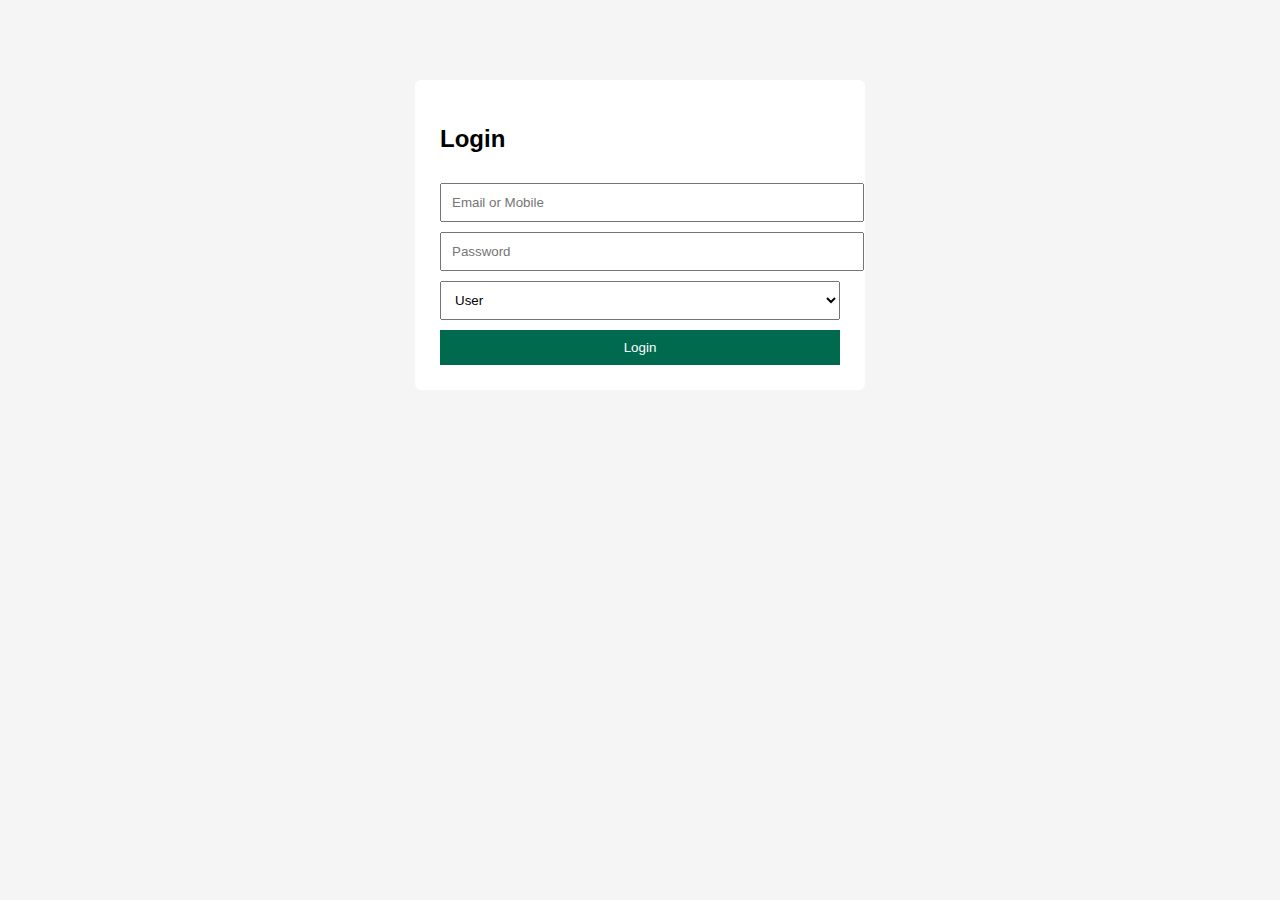
<file: login.html>
<!DOCTYPE html>
<html>
<head>
  <title>Login | BlinkHub</title>
  <link rel="stylesheet" href="assets/css/style.css">
</head>
<body>

<div class="form-box">
  <h2>Login</h2>

  <input type="email" placeholder="Email or Mobile">
  <input type="password" placeholder="Password">

  <!-- DEMO ONLY -->
  <select id="role">
    <option value="user">User</option>
    <option value="admin">Admin</option>
  </select>

  <button onclick="login()">Login</button>
</div>

<script src="assets/js/app.js"></script>
</body>
</html>
</file>
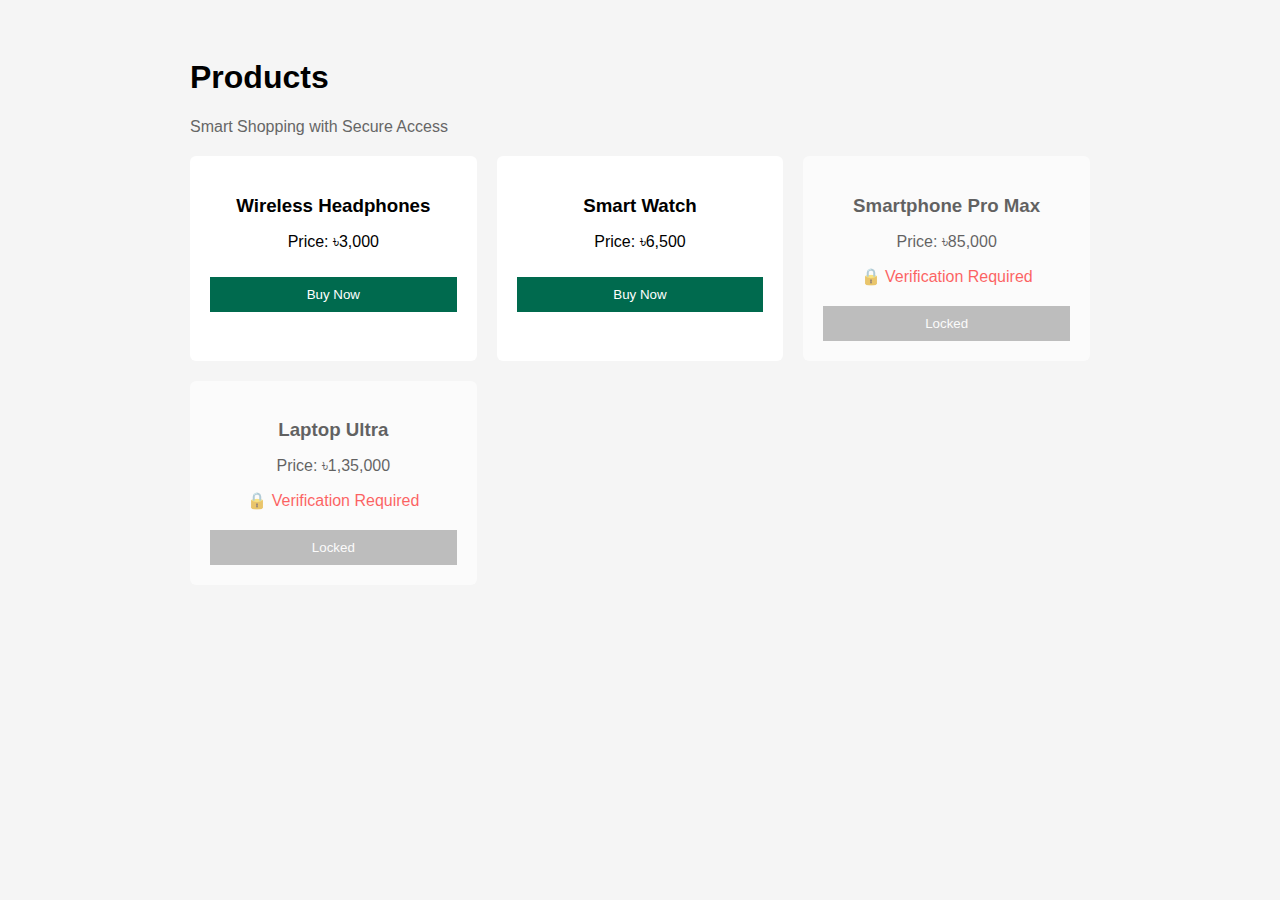
<file: products.html>
<!DOCTYPE html>
<html lang="en">
<head>
  <meta charset="UTF-8">
  <title>Products | BlinkHub Mall</title>
  <link rel="stylesheet" href="assets/css/style.css">
</head>
<body>

<div class="dashboard">
  <h1>Products</h1>
  <p class="subtitle">Smart Shopping with Secure Access</p>

  <div class="product-grid">

    <!-- NORMAL PRODUCT -->
    <div class="product-card">
      <h3>Wireless Headphones</h3>
      <p>Price: ৳3,000</p>
      <button class="buy">Buy Now</button>
    </div>

    <!-- NORMAL PRODUCT -->
    <div class="product-card">
      <h3>Smart Watch</h3>
      <p>Price: ৳6,500</p>
      <button class="buy">Buy Now</button>
    </div>

    <!-- LOCKED PRODUCT -->
    <div class="product-card locked-product">
      <h3>Smartphone Pro Max</h3>
      <p>Price: ৳85,000</p>
      <p class="locked-text">🔒 Verification Required</p>
      <button class="locked-btn" disabled>Locked</button>
    </div>

    <!-- LOCKED PRODUCT -->
    <div class="product-card locked-product">
      <h3>Laptop Ultra</h3>
      <p>Price: ৳1,35,000</p>
      <p class="locked-text">🔒 Verification Required</p>
      <button class="locked-btn" disabled>Locked</button>
    </div>

  </div>

</div>

</body>
</html>
</file>
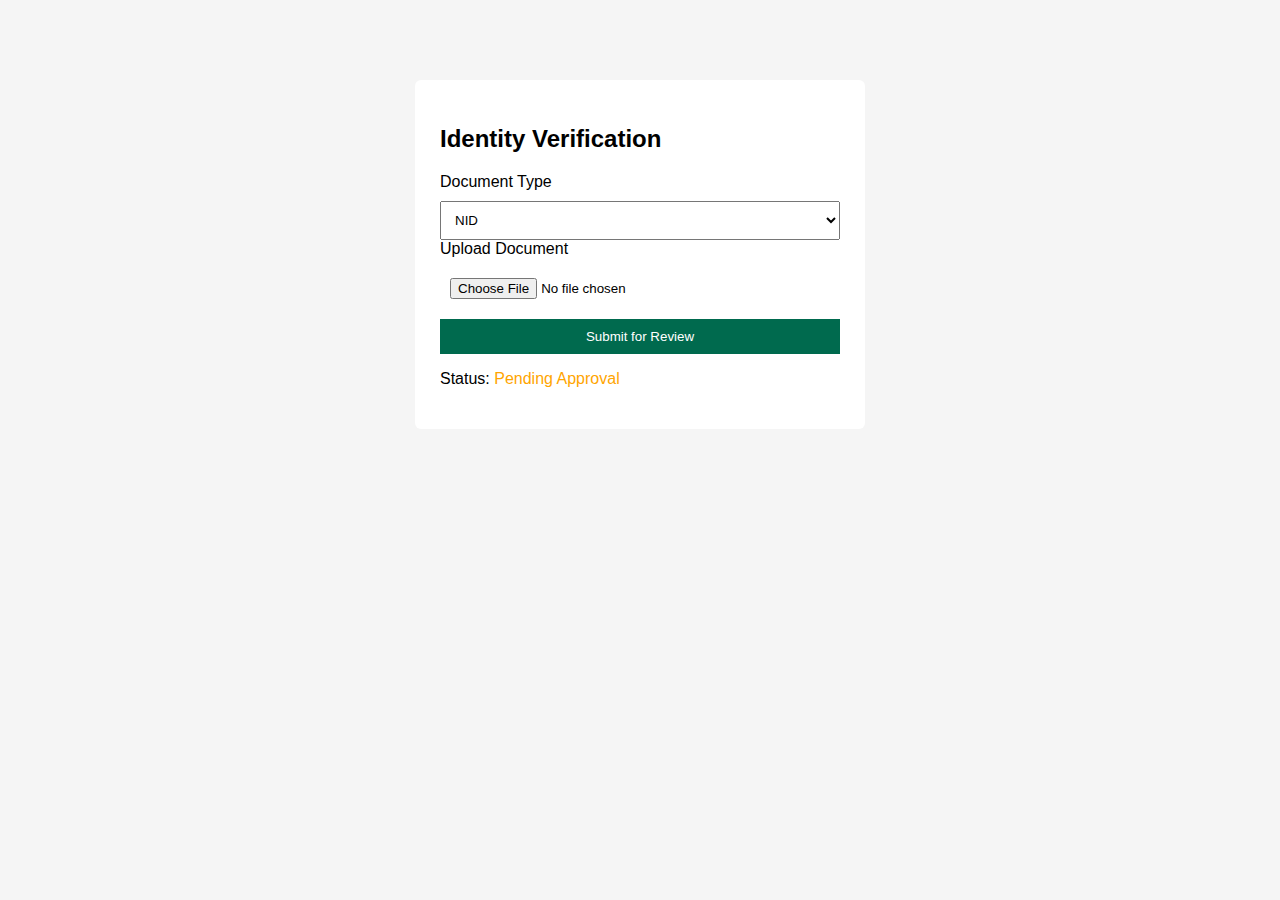
<file: verify.html>
<!DOCTYPE html>
<html>
<head>
  <title>Verification | BlinkHub</title>
  <link rel="stylesheet" href="assets/css/style.css">
</head>
<body>

<div class="form-box">
  <h2>Identity Verification</h2>

  <label>Document Type</label>
  <select>
    <option>NID</option>
    <option>Passport</option>
    <option>Official ID</option>
  </select>

  <label>Upload Document</label>
  <input type="file">

  <button>Submit for Review</button>

  <p>Status: <span class="pending">Pending Approval</span></p>
</div>

</body>
</html>
</file>
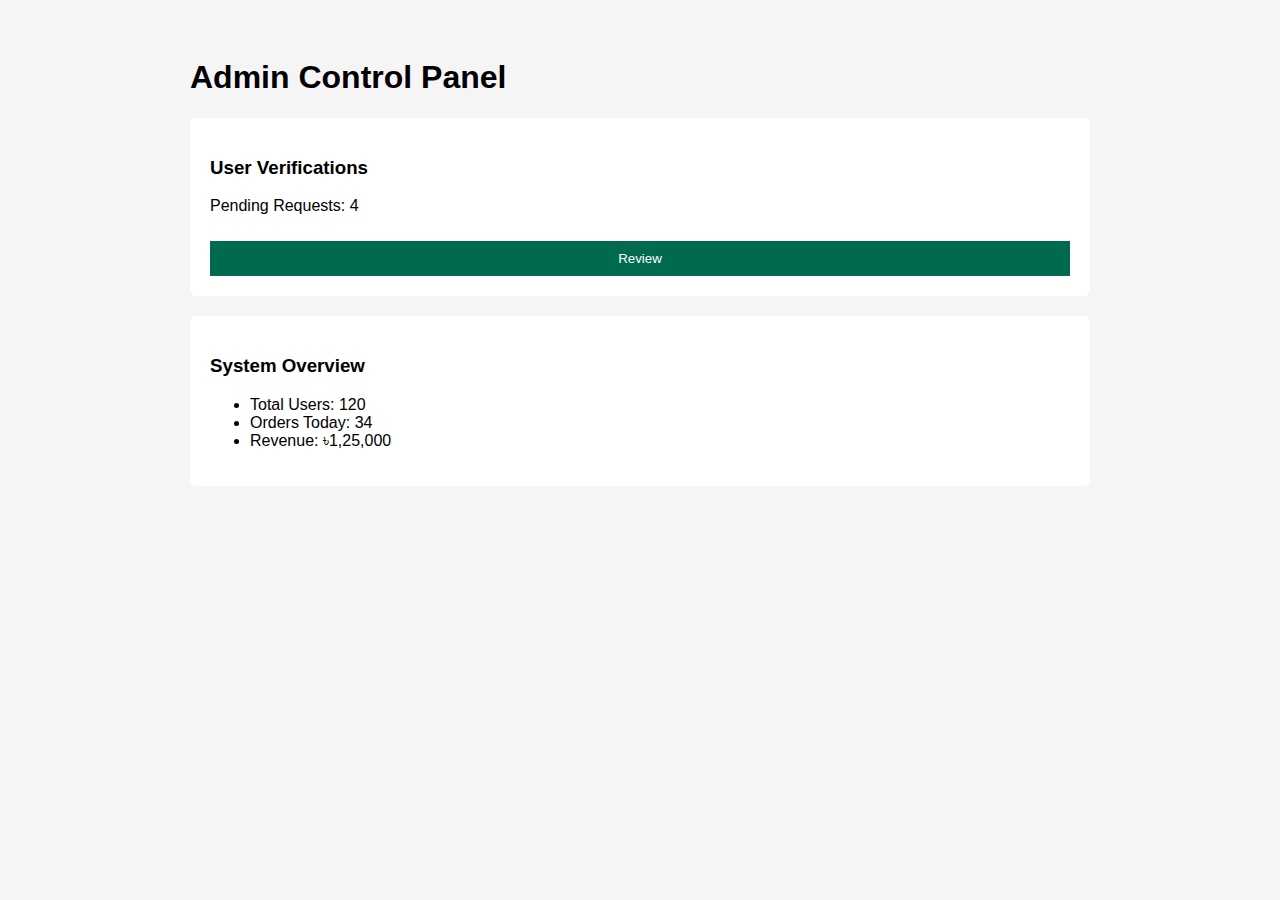
<file: dashboards/admin.html>
<!DOCTYPE html>
<html>
<head>
  <title>Admin Dashboard | BlinkHub</title>
  <link rel="stylesheet" href="../assets/css/style.css">
</head>
<body>

<div class="dashboard">
  <h1>Admin Control Panel</h1>

  <div class="card">
    <h3>User Verifications</h3>
    <p>Pending Requests: 4</p>
    <button>Review</button>
  </div>

  <div class="card">
    <h3>System Overview</h3>
    <ul>
      <li>Total Users: 120</li>
      <li>Orders Today: 34</li>
      <li>Revenue: ৳1,25,000</li>
    </ul>
  </div>
</div>

</body>
</html>
</file>
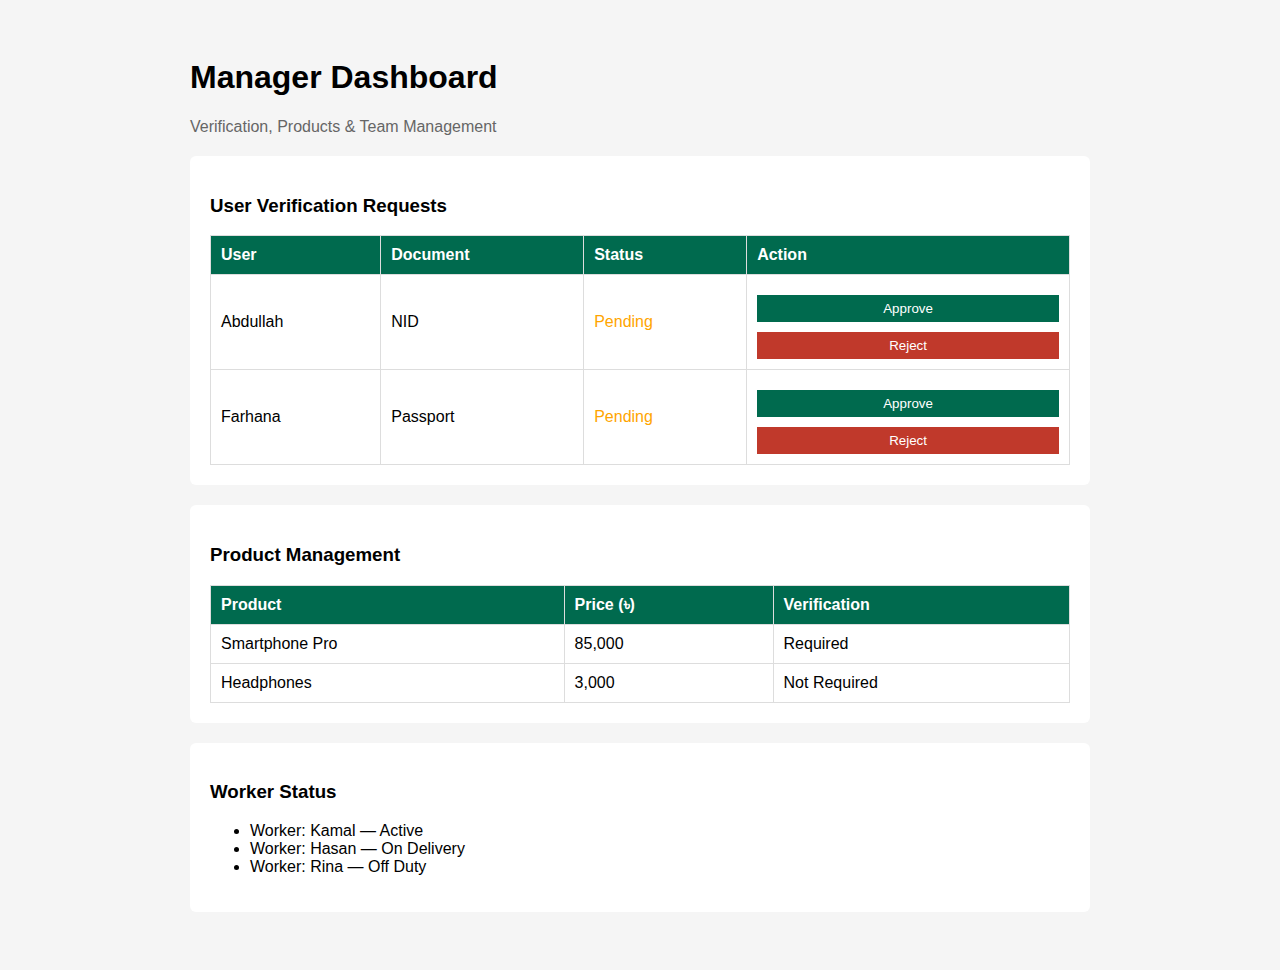
<file: dashboards/manager.html>
<!DOCTYPE html>
<html lang="en">
<head>
  <meta charset="UTF-8">
  <title>Manager Dashboard | BlinkHub</title>
  <link rel="stylesheet" href="../assets/css/style.css">
</head>
<body>

<div class="dashboard">
  <h1>Manager Dashboard</h1>
  <p class="subtitle">Verification, Products & Team Management</p>

  <!-- VERIFICATION REQUESTS -->
  <div class="card">
    <h3>User Verification Requests</h3>

    <table class="table">
      <tr>
        <th>User</th>
        <th>Document</th>
        <th>Status</th>
        <th>Action</th>
      </tr>

      <tr>
        <td>Abdullah</td>
        <td>NID</td>
        <td><span class="pending">Pending</span></td>
        <td>
          <button class="approve">Approve</button>
          <button class="reject">Reject</button>
        </td>
      </tr>

      <tr>
        <td>Farhana</td>
        <td>Passport</td>
        <td><span class="pending">Pending</span></td>
        <td>
          <button class="approve">Approve</button>
          <button class="reject">Reject</button>
        </td>
      </tr>
    </table>
  </div>

  <!-- PRODUCT MANAGEMENT -->
  <div class="card">
    <h3>Product Management</h3>

    <table class="table">
      <tr>
        <th>Product</th>
        <th>Price (৳)</th>
        <th>Verification</th>
      </tr>

      <tr>
        <td>Smartphone Pro</td>
        <td>85,000</td>
        <td>Required</td>
      </tr>

      <tr>
        <td>Headphones</td>
        <td>3,000</td>
        <td>Not Required</td>
      </tr>
    </table>
  </div>

  <!-- WORKER SUPERVISION -->
  <div class="card">
    <h3>Worker Status</h3>

    <ul>
      <li>Worker: Kamal — Active</li>
      <li>Worker: Hasan — On Delivery</li>
      <li>Worker: Rina — Off Duty</li>
    </ul>
  </div>

</div>

</body>
</html>
</file>
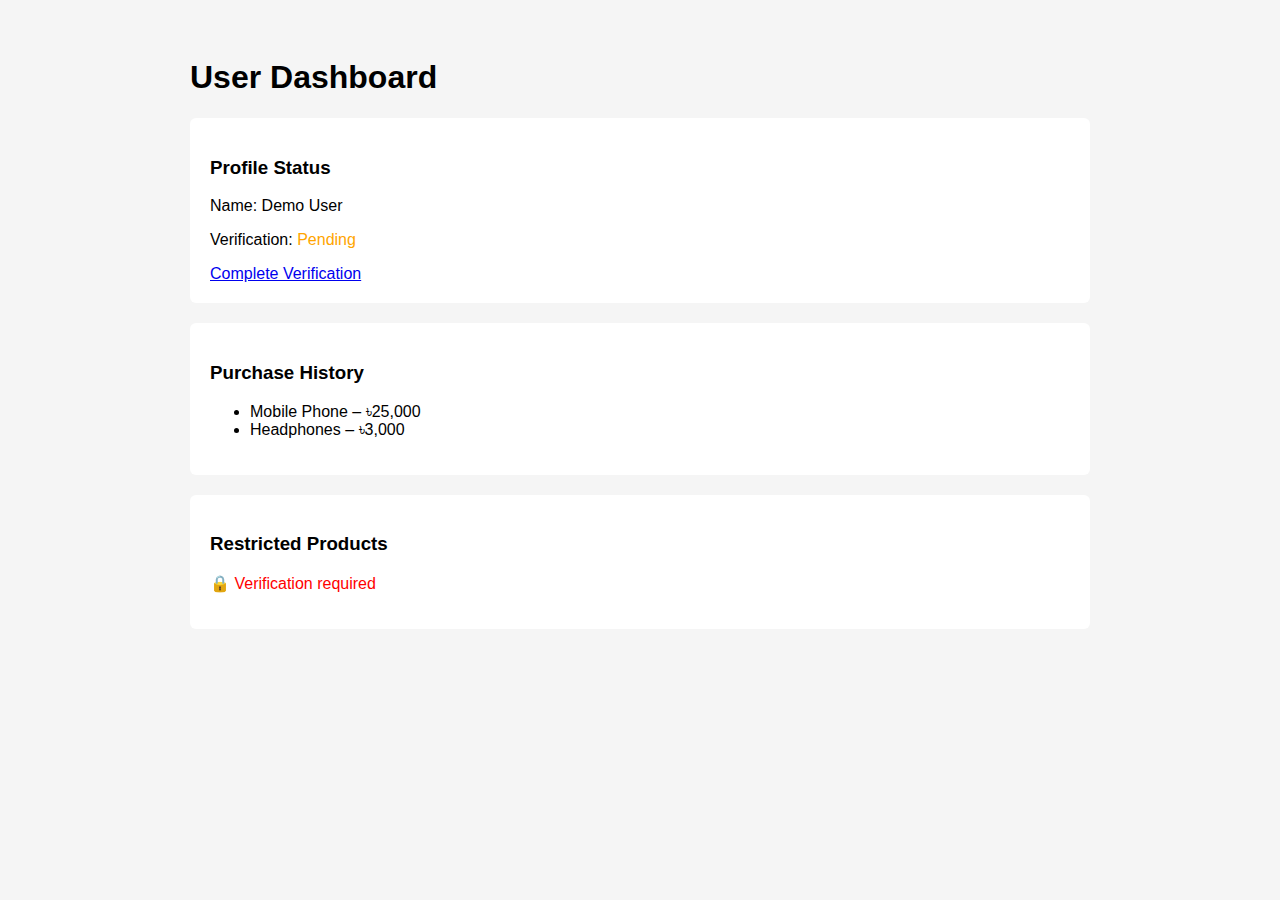
<file: dashboards/user.html>
<!DOCTYPE html>
<html>
<head>
  <title>User Dashboard | BlinkHub</title>
  <link rel="stylesheet" href="../assets/css/style.css">
</head>
<body>

<div class="dashboard">
  <h1>User Dashboard</h1>

  <div class="card">
    <h3>Profile Status</h3>
    <p>Name: Demo User</p>
    <p>Verification: <span class="pending">Pending</span></p>
    <a href="../verify.html">Complete Verification</a>
  </div>

  <div class="card">
    <h3>Purchase History</h3>
    <ul>
      <li>Mobile Phone – ৳25,000</li>
      <li>Headphones – ৳3,000</li>
    </ul>
  </div>

  <div class="card">
    <h3>Restricted Products</h3>
    <p class="locked">🔒 Verification required</p>
  </div>
</div>

</body>
</html>
</file>
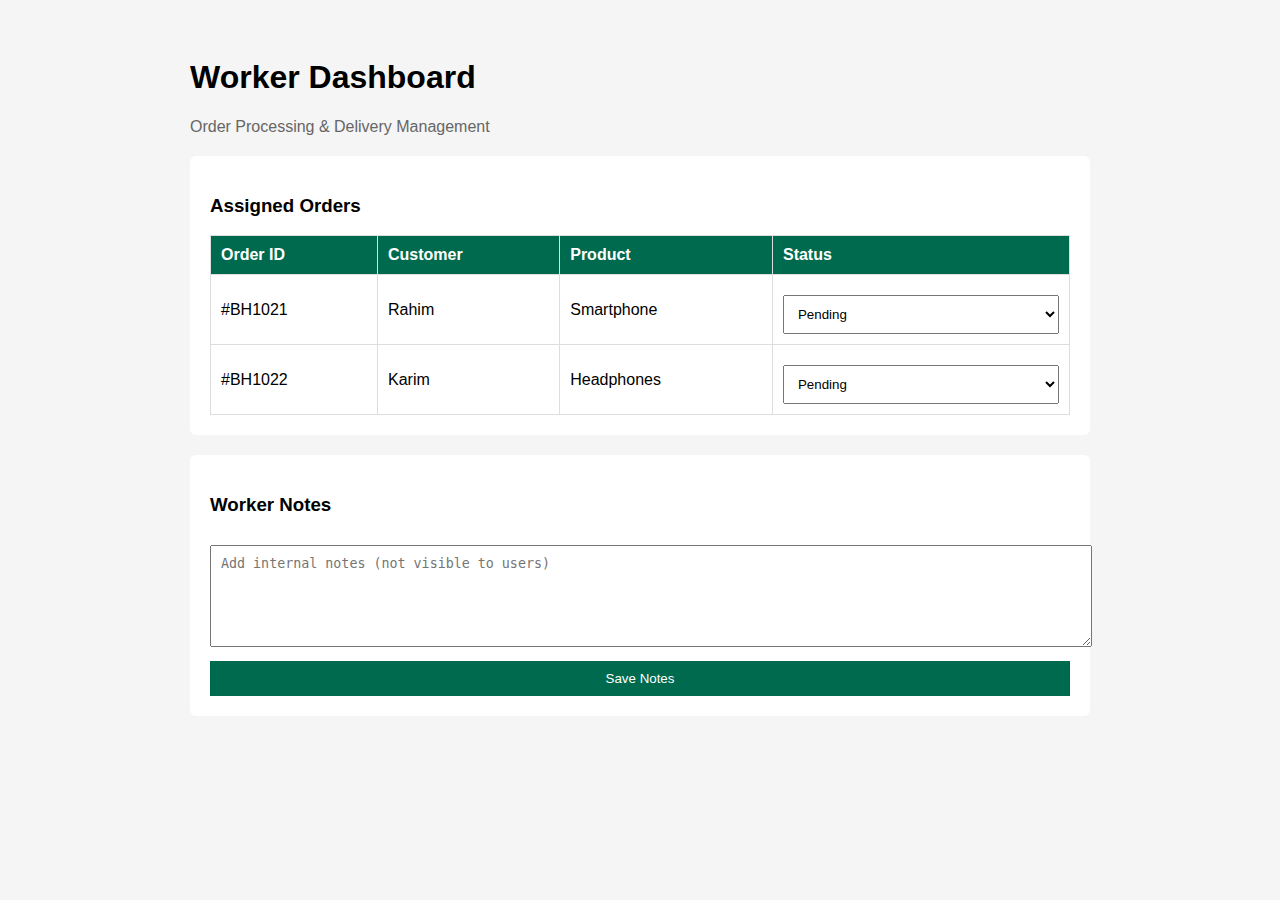
<file: dashboards/worker.html>
<!DOCTYPE html>
<html lang="en">
<head>
  <meta charset="UTF-8">
  <title>Worker Dashboard | BlinkHub</title>
  <link rel="stylesheet" href="../assets/css/style.css">
</head>
<body>

<div class="dashboard">
  <h1>Worker Dashboard</h1>
  <p class="subtitle">Order Processing & Delivery Management</p>

  <!-- Assigned Orders -->
  <div class="card">
    <h3>Assigned Orders</h3>
    <table class="table">
      <tr>
        <th>Order ID</th>
        <th>Customer</th>
        <th>Product</th>
        <th>Status</th>
      </tr>
      <tr>
        <td>#BH1021</td>
        <td>Rahim</td>
        <td>Smartphone</td>
        <td>
          <select>
            <option>Pending</option>
            <option>Packed</option>
            <option>Out for Delivery</option>
            <option>Delivered</option>
          </select>
        </td>
      </tr>
      <tr>
        <td>#BH1022</td>
        <td>Karim</td>
        <td>Headphones</td>
        <td>
          <select>
            <option>Pending</option>
            <option>Packed</option>
            <option>Out for Delivery</option>
            <option>Delivered</option>
          </select>
        </td>
      </tr>
    </table>
  </div>

  <!-- Worker Notes -->
  <div class="card">
    <h3>Worker Notes</h3>
    <textarea placeholder="Add internal notes (not visible to users)"></textarea>
    <button>Save Notes</button>
  </div>

</div>

</body>
</html>
</file>
<file: assets/css/style.css>
body {
    font-family: Arial;
    background: #f5f5f5;
}

.dashboard {
    max-width: 900px;
    margin: auto;
    padding: 30px;
}

.card {
    background: white;
    padding: 20px;
    margin-bottom: 20px;
    border-radius: 6px;
}

.form-box {
    max-width: 400px;
    margin: 80px auto;
    background: white;
    padding: 25px;
    border-radius: 6px;
}

input,
select,
button {
    width: 100%;
    padding: 10px;
    margin-top: 10px;
}

button {
    background: #006a4e;
    color: white;
    border: none;
}

.pending {
    color: orange;
}

.locked {
    color: red;
}

.subtitle {
    color: #666;
    margin-bottom: 20px;
}

.table {
    width: 100%;
    border-collapse: collapse;
}

.table th,
.table td {
    border: 1px solid #ddd;
    padding: 10px;
    text-align: left;
}

.table th {
    background: #006a4e;
    color: white;
}

textarea {
    width: 100%;
    height: 80px;
    margin-top: 10px;
    padding: 10px;
}

.approve {
    background: #006a4e;
    color: white;
    padding: 6px 10px;
    border: none;
    margin-right: 5px;
}

.reject {
    background: #c0392b;
    color: white;
    padding: 6px 10px;
    border: none;
}

.product-grid {
    display: grid;
    grid-template-columns: repeat(auto-fit, minmax(220px, 1fr));
    gap: 20px;
}

.product-card {
    background: white;
    padding: 20px;
    border-radius: 6px;
    text-align: center;
}

.product-card h3 {
    margin-bottom: 10px;
}

.buy {
    background: #006a4e;
    color: white;
    border: none;
    padding: 10px;
    width: 100%;
}

.locked-product {
    opacity: 0.6;
}

.locked-text {
    color: red;
    margin: 10px 0;
}

.locked-btn {
    background: #999;
    color: white;
    border: none;
    padding: 10px;
    width: 100%;
}
</file>
